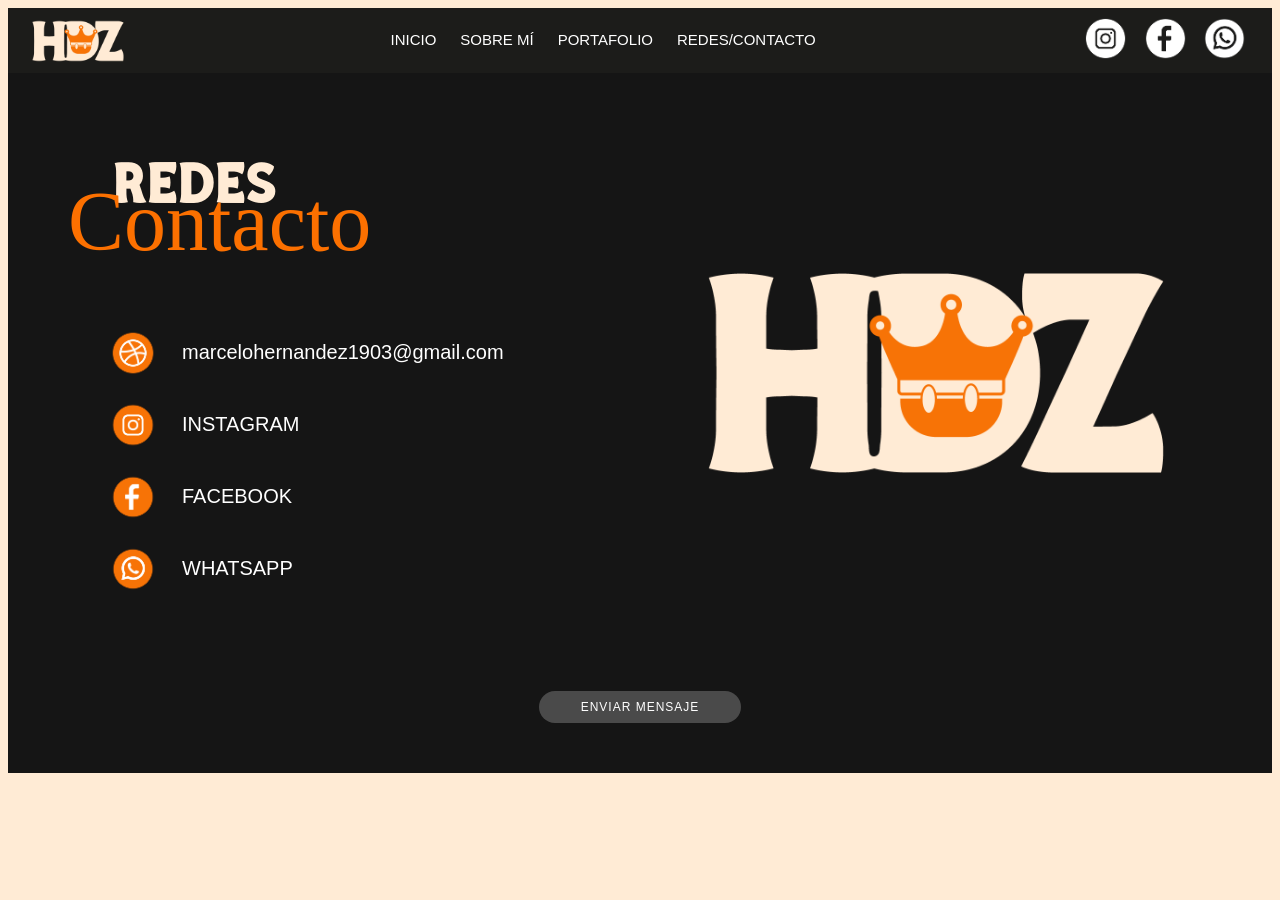
<file: contacto.html>
<!DOCTYPE html>
<html lang="en">
<head>
  <meta charset="UTF-8">
  <meta name="viewport" content="width=device-width, initial-scale=1.0">
  <link rel="stylesheet" type="text/css" href="CSS/PORTA.CSS">
  <title>Redes | Contacto</title>
</head>
<body>
  
<header class="navbar">
  <img width="100" height="100" class="navbar_logo" src="IMG/HDZBLANCO.png" alt="Logo HDZ"> 
  <nav class="navbar__menu">
      <a href="inicio.html">INICIO</a>
      <a href="sobre-mi.html" >SOBRE MÍ</a>
      <a href="portafolio.html" >PORTAFOLIO</a>
      <a href="contacto.html" class="activo">REDES/CONTACTO</a>
    </nav>
    <div class="navbar__redes">
      <a href="#"><img width="55" height="55" src="IMG/INSTA.png" alt="INSTA"></a>
      <a href="#"><img width="55" height="55" src="IMG/FB.png" alt="FB"></a>
      <a href="#"><img width="55" height="55" src="IMG/WHA.png" alt="WHA"> </a>
    </div>
</header>

<section class="seccion seccion--oscura contacto">
  
  <div class="contacto__grid">
    
    <div class="contacto__info">
      <h2 class="titulo-doble titulo-doble--contacto">
        <span class="titulo-doble__a">Redes</span>
        <span class="titulo-doble__b">Contacto</span>
      </h2>
<ul class="contacto__lista">
          <li>
            <img src="IMG/NA-CORREO.png" alt="">
            <a href="correo:marcelohernandez1903@gmail.com" class="contacto__correo">marcelohernandez1903@gmail.com</a>
          </li>
          <li>
            <img src="IMG/NA-INSTA.png" alt="">
            <a href="https://www.instagram.com/@marcelo_hdz" target="_blank">INSTAGRAM</a>
          </li>
          <li>
            <img src="IMG/NA-FB.png" alt="">
            <a href="https://www.facebook.com/TU_USUARIO" target="_blank">FACEBOOK</a>
          </li>
          <li>
            <img src="IMG/NA-WHA.png" alt="">
            <a href="https://wa.me/503TUNUMERO" target="_blank">WHATSAPP</a>
          </li>
        </ul>
      </div>

 <div class="contacto__logo">
        <img src="IMG/HDZBLANCO.png" alt="Logo HDZ">
      </div>

    </div>

    <div class="contacto__boton">
      <a href="mailto:marcelohernandez1903@gmail.com" class="boton">ENVIAR MENSAJE</a>
    </div>


</body>
</html>
</file>
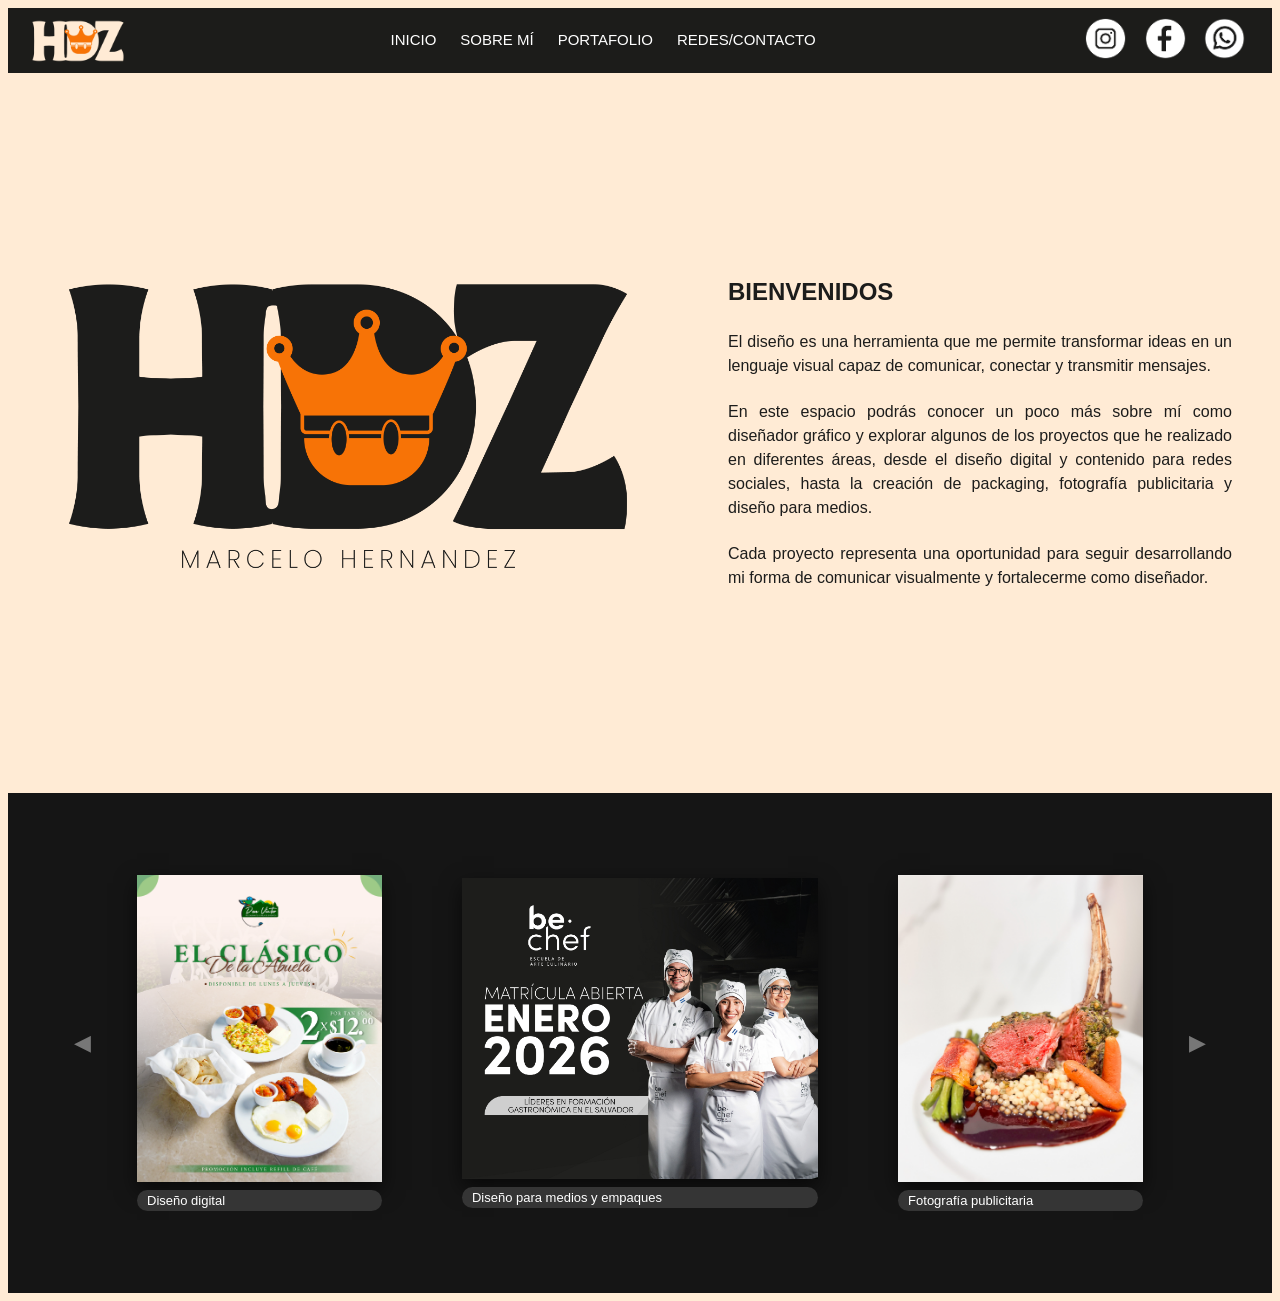
<file: inicio.html>
<!DOCTYPE html>
<html lang="en">
<head>
	<meta charset="UTF-8">
	<meta name="viewport" content="width=device-width, initial-scale=1.0">
	<link rel="stylesheet" type="text/css" href="CSS/PORTA.CSS">
	<title>Portafolio Marcelo Hernández</title>
</head>
<body>
	
<header class="navbar">
	<img width="100" height="100" class="navbar_logo" src="IMG/HDZBLANCO.png" alt="Logo HDZ"> 
	<nav class="navbar__menu">
      <a href="inicio.html" class="activo">INICIO</a>
      <a href="sobre-mi.html">SOBRE MÍ</a>
      <a href="portafolio.html">PORTAFOLIO</a>
      <a href="contacto.html">REDES/CONTACTO</a>
    </nav>
    <div class="navbar__redes">
    	<a href="#"><img width="55" height="55" src="IMG/INSTA.png" alt="INSTA"></a>
    	<a href="#"><img width="55" height="55" src="IMG/FB.png" alt="FB"></a>
    	<a href="#"><img width="55" height="55" src="IMG/WHA.png" alt="WHA"> </a>
    </div>
</header>
	
	<section class="presentacion">
    <img class="presentacion__logo" src="IMG/HDZINICIO.png" alt="HDZ Marcelo Hernández">
    <div class="presentacion__texto">
    	<h1>BIENVENIDOS</h1>
      <p>El diseño es una herramienta que me permite transformar ideas en un lenguaje visual capaz de comunicar, conectar y transmitir mensajes.</p>
      <p>En este espacio podrás conocer un poco más sobre mí como diseñador gráfico y explorar algunos de los proyectos que he realizado en diferentes áreas, desde el diseño digital y contenido para redes sociales, hasta la creación de packaging, fotografía publicitaria y diseño para medios.</p>
      <p>Cada proyecto representa una oportunidad para seguir desarrollando mi forma de comunicar visualmente y fortalecerme como diseñador.</p>
    </div>
  </section>

  	<section class="carrusel">
  		<button class="carrusel__flecha">&#9664;</button>

  		<figure class="carrusel__item">
  			<img src="IMG/EL CLASICO DE LA ABUELA-02.jpg" alt="Diseño digital"> <figcaption>Diseño digital</figcaption>
  		</figure>

  		<figure class="carrusel__item carrusel__item--central">
  			<img src="IMG/VALLA CUADRADA.jpg" alt="Diseño para medios y empaques"> <figcaption>Diseño para medios y empaques</figcaption>
  		</figure>

  		<figure class="carrusel__item">
  			<img src="IMG/24 SEPT-01.jpg" alt="Fotografía publicitaria"> <figcaption>Fotografía publicitaria</figcaption>
  		</figure>

  		<button class="carrusel__flecha">&#9654;</button>


  	</section>

</body>
</html>
</file>
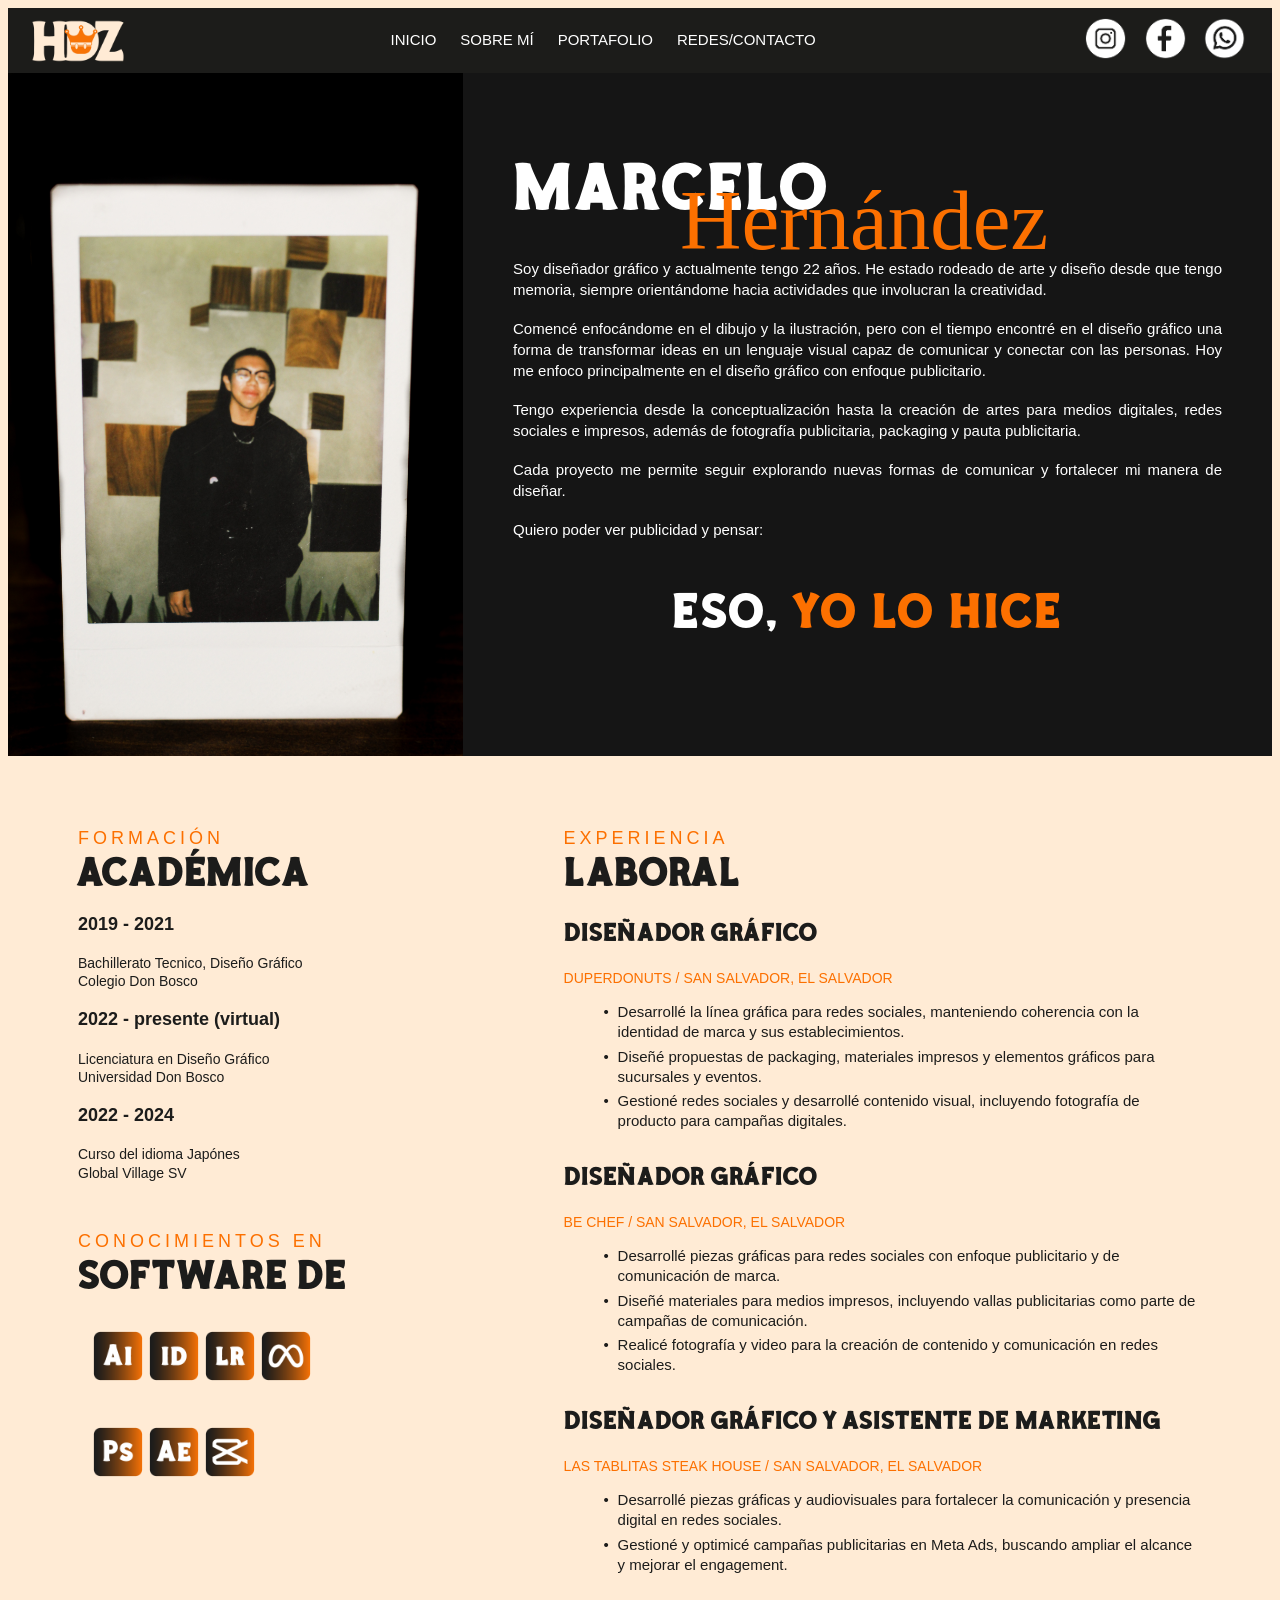
<file: sobre-mi.html>
<!DOCTYPE html>
<html lang="en">
<head>
	<meta charset="UTF-8">
	<meta name="viewport" content="width=device-width, initial-scale=1.0">
	<link rel="stylesheet" type="text/css" href="CSS/PORTA.CSS">
	<title>Sobre mí | Marcelo Hernández</title>
</head>
<body>
	
<header class="navbar">
	<img width="100" height="100" class="navbar_logo" src="IMG/HDZBLANCO.png" alt="Logo HDZ"> 
	<nav class="navbar__menu">
      <a href="inicio.html">INICIO</a>
      <a href="sobre-mi.html" class="activo">SOBRE MÍ</a>
      <a href="portafolio.html">PORTAFOLIO</a>
      <a href="contacto.html">REDES/CONTACTO</a>
    </nav>
    <div class="navbar__redes">
    	<a href="#"><img width="55" height="55" src="IMG/INSTA.png" alt="INSTA"></a>
    	<a href="#"><img width="55" height="55" src="IMG/FB.png" alt="FB"></a>
    	<a href="#"><img width="55" height="55" src="IMG/WHA.png" alt="WHA"> </a>
    </div>
</header>
	
	<section class="sobre-hero">
   <div class="sobre-hero__foto">
     <img src="IMG/IMG_1268.jpg" alt="Marcelo Hernandez Foto">
   </div>

   <div class="sobre-hero__contenido">
     <h1 class="titulo-nombre">
       <span class="titulo-nombre__nombre">Marcelo</span>
       <span class="titulo-nombre__apellido">Hernández</span>
     </h1>

     <div class="sobre-hero__texto">
      <p>Soy diseñador gráfico y actualmente tengo 22 años. He estado rodeado de arte y diseño desde que tengo memoria, siempre orientándome hacia actividades que involucran la creatividad.</p>
        <p>Comencé enfocándome en el dibujo y la ilustración, pero con el tiempo encontré en el diseño gráfico una forma de transformar ideas en un lenguaje visual capaz de comunicar y conectar con las personas. Hoy me enfoco principalmente en el diseño gráfico con enfoque publicitario.</p>
        <p>Tengo experiencia desde la conceptualización hasta la creación de artes para medios digitales, redes sociales e impresos, además de fotografía publicitaria, packaging y pauta publicitaria.</p>
        <p>Cada proyecto me permite seguir explorando nuevas formas de comunicar y fortalecer mi manera de diseñar.</p>
        <p>Quiero poder ver publicidad y pensar:</p>
   </div> 

   <p class="sobre-hero__frase">ESO, <span>YO LO HICE</span></p></div>
  </section>

  <section class="trayectoria">
    
    <div class="trayectoria__izq">
      <h2 class="encabezado">
        <small>Formación</small>
        Académica
      </h2>

      <div class="estudio">
        <h3>2019 - 2021</h3>
        <p>Bachillerato Tecnico, Diseño Gráfico<br>Colegio Don Bosco</p>
    </div>
    <div class="estudio">
      <h3>2022 - presente (virtual)</h3>
      <p>Licenciatura en Diseño Gráfico<br>Universidad Don Bosco</p>
    </div>
    <div class="estudio">
      <h3>2022 - 2024</h3>
      <p>Curso del idioma Japónes<br>Global Village SV</p>
    </div>

    <h2 class="encabezado encabezado--software">
      <small>Conocimientos en</small>
      Software de
    </h2>
    <div class="software">
      <img src="IMG/AI.png" alt="Ilustrator">
      <img src="IMG/ID.png" alt="InDesign">
      <img src="IMG/LR.png" alt="Lighroom">
      <img src="IMG/META.png" alt="Meta">
      <img src="IMG/PS.png" alt="Photoshop">
      <img src="IMG/AE.png" alt="After Effects">
      <img src="IMG/CAP.png" alt="CapCut">
      
    </div>

  </div>

    <div class="trayectoria__der">
      <h2 class="encabezado">
        <small>Experiencia</small>
        Laboral
      </h2>

      <article class="trabajo">
        <h3>Diseñador gráfico</h3>
        <p class="trabajo__empresa">DUPERDONUTS / SAN SALVADOR, EL SALVADOR</p>
        <ul>
          <li>Desarrollé la línea gráfica para redes sociales, manteniendo coherencia con la identidad de marca y sus establecimientos.</li>
          <li>Diseñé propuestas de packaging, materiales impresos y elementos gráficos para sucursales y eventos.</li>
          <li>Gestioné redes sociales y desarrollé contenido visual, incluyendo fotografía de producto para campañas digitales.</li>
        </ul>
      </article>

      <article class="trabajo">
        <h3>Diseñador gráfico</h3>
        <p class="trabajo__empresa">BE CHEF / SAN SALVADOR, EL SALVADOR</p>
        <ul>
          <li>Desarrollé piezas gráficas para redes sociales con enfoque publicitario y de comunicación de marca.</li>
          <li>Diseñé materiales para medios impresos, incluyendo vallas publicitarias como parte de campañas de comunicación.</li>
          <li>Realicé fotografía y video para la creación de contenido y comunicación en redes sociales.</li>
        </ul>
      </article>

      <article class="trabajo">
        <h3>Diseñador gráfico y asistente de marketing</h3>
        <p class="trabajo__empresa">LAS TABLITAS STEAK HOUSE / SAN SALVADOR, EL SALVADOR</p>
        <ul>
          <li>Desarrollé piezas gráficas y audiovisuales para fortalecer la comunicación y presencia digital en redes sociales.</li>
          <li>Gestioné y optimicé campañas publicitarias en Meta Ads, buscando ampliar el alcance y mejorar el engagement.</li>
        </ul>
      </article>
    </div>

  </section>

</body>
</html>
</file>
<file: CSS/PORTA.CSS>
@font-face {
	font-family: 'Flockey';
	src: url(../FONT/Flockey.otf);
}

{
	margin: 0;
	padding: 0;
	box-sizing: border-box;
}
:root{
	--negro-nav: #1c1c1a;
	--crema: #ffebd5;
	--negro-fondo: #151515;
	--gris-etiqueta: #353535;
	--naranja: #fc7000;
}
body{
	font-family: Poppins, sans-serif;
	font-weight: 300;
	color: #1c1c1b;
	background: #ffebd5;
}

a{
	text-decoration: none;
}

.navbar{
	display: flex;
	align-items: center;
	justify-content: space-between;
	padding: 0 20px;
	height: 65px;
	background: var(--negro-nav);
}

.navbar__menu {
	display: flex;
	gap: 24px;
}

.navbar__menu a{
	color: #fff;
	font-weight: 270;
	font-size: 15px;
	padding-bottom: 3px;
}



.navbar__menu a:hover {
	border-bottom: 2px solid #fff;
}

.nav__redes {
	display: flex;
	gap: 10px;
}

.presentacion {
	display: flex;
	align-items: center;
	justify-content: center;
	gap: 80px;
	padding: 60px 40px;
	background: var(--crema);
}

.presentacion__logo {
	width: 70%;
	max-width: 600px;
}

.presentacion__texto {
	width: 50%;
	max-width: 650px;
	font-size: 16px;
	line-height: 1.5;
	text-align: justify;
}

.presentacion__texto p{
	margin-bottom: 22px;
}

.carrusel {
	display: flex;
	align-items: center;
	justify-content: space-around;
	padding: 40px 60px;
	min-height: 420px;
	background: var(--negro-fondo);
}

.carrusel__item {
	width: 22%;
	text-align: left;
}

.carrusel__item img {
	width: 100%;
	display: block;
	box-shadow: 0 8px 20px rgba(0, 0, 0, 0.6);
}

.carrusel__item figcaption {
	margin-top: 8px;
	padding: 3px 10px;
	background: var(--gris-etiqueta);
	color: #fff;
	font-size: 13px;
	border-radius: 12px;
}

.carrusel__item--central {
	width: 32%;
}

.carrusel__flecha {
	background: none;
	border: none;
	color: #777;
	font-size: 22px;
	cursor: pointer;
}

.carrusel__flecha:hover {
	color: #fff;
}

.sobre-hero {
	display: grid;
	grid-template-columns: 36% 64%;
	min-height: 560px;
	background: #151515;
	color: #fff;
}

.sobre-hero__foto img {
	width: 100%;
	height: 100%;
	object-fit: cover;
	display: block;
}

.sobre-hero__contenido {
	padding: 60px 50px;
}

.titulo-nombre {
	display: flex;
	align-items: flex-end;
	margin-bottom: 40px;
	line-height: 1;
}

.titulo-nombre__nombre {
	font-family: 'Flockey', sans-serif;
	font-weight: 400;
	font-size: 65px;
	text-transform: uppercase;
	letter-spacing: 2px;
	color: #fff;
}

.titulo-nombre__apellido {
	font-family: 'Italianno', cursive;
	font-size: 85px;
	font-weight: 300;
	color: #fc7000;
	margin-left: -150px;
	margin-bottom: -45px;
}

.sobre-hero__texto {
	font-size: 15px;
	line-height: 1.4;
	text-align: justify;
}

.sobre-hero__texto p {
	margin-bottom: 18px;
}

.sobre-hero__frase {
	margin-top: 40px;
	text-align: center;
	font-family: 'Flockey', sans-serif;
	font-size: 48px;
	letter-spacing: 2px;
}

.sobre-hero__frase span {
	color: #fc7000;
}

.trayectoria {
	display: grid;
	grid-template-columns: 1fr 1.5fr;
	gap: 60px;
	padding: 40px 70px 70px;
	background: var(--crema);
}

.encabezado {
	font-family: 'Flockey', sans-serif;
	font-weight: 400;
	font-size: 40px;
	text-transform: uppercase;
	line-height: 1.1;
	margin-bottom: 20px;
}

.encabezado small {
	display: block;
	font-family: Poppins, sans-serif;
	font-style: normal;
	font-weight: 320;
	font-size: 18px;
	letter-spacing: 4px;
	color: #fc7000;
}

.encabezado--software {
	margin-top: 50px;
}

.estudio {
	margin-bottom: 18px;
	font-size: 14px;
	line-height: 1.3;
}

.estudio h3 {
	font-family: Poppins, sans-serif;
	font-weight: 600;
	font-size: 18px;
}

.software {
	display: grid;
	grid-template-columns: repeat(4, 42px);
	gap: 16px 14px;
}

.software img {
	width: 80px;
	height: 80px;
	object-fit: contain;
}

.trabajo {
	margin-bottom: 30px;
}

.trabajo h3 {
	font-family: 'Flockey', sans-serif;
	font-weight: 400;
	font-size: 25px;
	text-transform: uppercase;
	line-height: 1.1;
}

.trabajo__empresa {
	font-size: 14px;
	font-weight: 300;
	color: #fc7000;
	margin-bottom: 8px;
}

.trabajo ul {
	list-style: none;
}

.trabajo li {
	position: relative;
	padding-left: 14px;
	margin-bottom: 4px;
	font-size: 15px;
	line-height: 1.35;
}

.trabajo li::before {
	content: "•";
	position: absolute;
	left: 0;
}

.seccion {
  min-height: 600px;
  padding: 50px 60px;
}

.seccion--crema { background: var(--crema); }
.seccion--oscura { background: var(--negro-fondo); color:#fff }

.titulo-doble {
	display: inline-block;
	line-height: 1;
	margin-bottom: 24px;
}

.titulo-doble__a {
	display: block;
	font-family: 'Flockey', sans-serif;
	font-weight: 400;
	font-size: 56px;
	text-transform: uppercase;
}

.titulo-doble__b {
	display: block;
	font-family: 'Italianno', cursive;
	font-size: 64px;
	font-weight: 300;
	color: #fc7000;
	margin-top: -30px;
	margin-left: 30px;
}

.titulo-doble--chico .titulo-doble__a { font-size: 36px; }
.titulo-doble--chico .titulo-doble__b { font-size: 50px; margin-top: -28px; }

.texto {
  font-size: 15px;
  line-height: 1.35;
  text-align: justify;
  margin-bottom: 16px;
}

.boton {
  display: inline-block;
  padding: 8px 50px;
  background: var(--negro-nav);
  color: #fff;
  border-radius: 20px;
  font-size: 14px;
  letter-spacing: 2px;
}

.boton:hover { background: #fc7000; }

.digital {
  display: flex;
  align-items: center;
  gap: 70px;
}

.digital__imagen { width: 50%; }
.digital__imagen img { width: 100%; display: block; }.digital__info {
  width: 40%;
  text-align: center;
}

.digital__info {
  width: 40%;
  text-align: center;
}

.foto__arriba {
  display: flex;
  justify-content: space-between;
  align-items: flex-start;
}

.foto__texto { max-width: 420px; }
.foto__polaroids { width: 510px; }

.foto__galeria {
  display: flex;
  align-items: center;
  justify-content: center;
  gap: 24px;
  margin-top: 30px;
}

.foto__galeria img {
  height: 280px;
  width: auto;
  box-shadow: 0 8px 20px rgba(0, 0, 0, 0.6);
}

.foto__galeria .foto__2{ height:310px; }
.foto__galeria .foto__central{ height:330px; }
.foto__galeria .foto__4{ height:310px; }

.medios { text-align:center;
}

.medios__texto {
	max-width: 800px;
	margin: 0 auto 30px;
}

.medios__escena {
	position: relative;
	display: flex;
	justify-content: flex-end;
	margin-right: -60px;
}

.medios__escena img {
	width: 70%;
	display: block;
}

.medios__etiqueta {
	position: absolute;
	left: 0;
	top: 40%;
	width: 230px;
	padding: 20px;
	background: #fcd9b8;
	border-radius: 20px;
	text-align: left;
	font-size: 13px;
	font-weight: 600;
	text-transform: uppercase;
}

.medios__etiqueta p { margin-bottom:14px }

.medios__etiqueta span {
	display: block;
	font-weight: 300;
}

.valla {
  display: grid;
  grid-template-columns: 60% 40%;
  min-height: 560px;
  background: var(--negro-fondo);
  color: #fff;
}

.valla__imagen img {
  width: 100%;
  height: 100%;
  object-fit: cover;
  display: block;
}

.valla__info {
  display: flex;
  flex-direction: column;
  justify-content: center;
  align-items: center;
  padding: 40px 60px;
  text-align: center;
}

.personal__grid {
  display: grid;
  grid-template-columns: 60% 1fr;
  gap: 20px;
  align-items: center;
}

.personal__col {
  display: flex;
  flex-direction: column;
  gap: 14px;
}

.personal__col img { width: 100%; display: block; }

.personal__info { padding: 0 20px; }

.marca {
  font-family: 'Flockey', sans-serif;
  font-weight: 400;
  font-size: 70px;
  line-height: 1;
  margin-bottom: 14px;
}

.marca--hana { color: #f78fb3; }

.marca--eliz { color: #c9acf2; }

.marca small {
  font-family: 'Poppins', sans-serif;
  font-weight: 200;
  font-size: 20px;
  letter-spacing: 1px;
}

.contacto {
  display: flex;
  flex-direction: column;
  justify-content: space-between;
}

.contacto__grid {
  display: grid;
  grid-template-columns: 1fr 1fr;
  gap: 40px;
  align-items: center;
}


.titulo-doble--contacto .titulo-doble__a {
  color: var(--crema);
  font-size: 56px;
  margin-left: 45px;
}

.titulo-doble--contacto .titulo-doble__b {
  font-size: 84px;
  margin-top: -30px;
  margin-left: 0;
}


.contacto__lista {
  list-style: none;
  margin-top: 40px;
}

.contacto__lista li {
  display: flex;
  align-items: center;
  gap: 24px;
  margin-bottom: 22px;
}

.contacto__lista img {
  width: 50px;
  height: 50px;
  border-radius: 50%;
}

.contacto__lista a {
  color: #fff;
  font-weight: 300;
  font-size: 20px;
}

.contacto__lista a:hover { color: #fc7000; }

.contacto__correo { font-size: 22px; }


.contacto__logo { text-align: center; }
.contacto__logo img { width: 100%; max-width: 500px; }


.contacto__boton {
  text-align: center;
  margin-top: 40px;
}

.contacto .boton {
  background: #4a4a4a;
  font-size: 12px;
  padding: 9px 42px;
  letter-spacing: 1px;
}

.contacto .boton:hover { background: #fc7000; }
</file>
